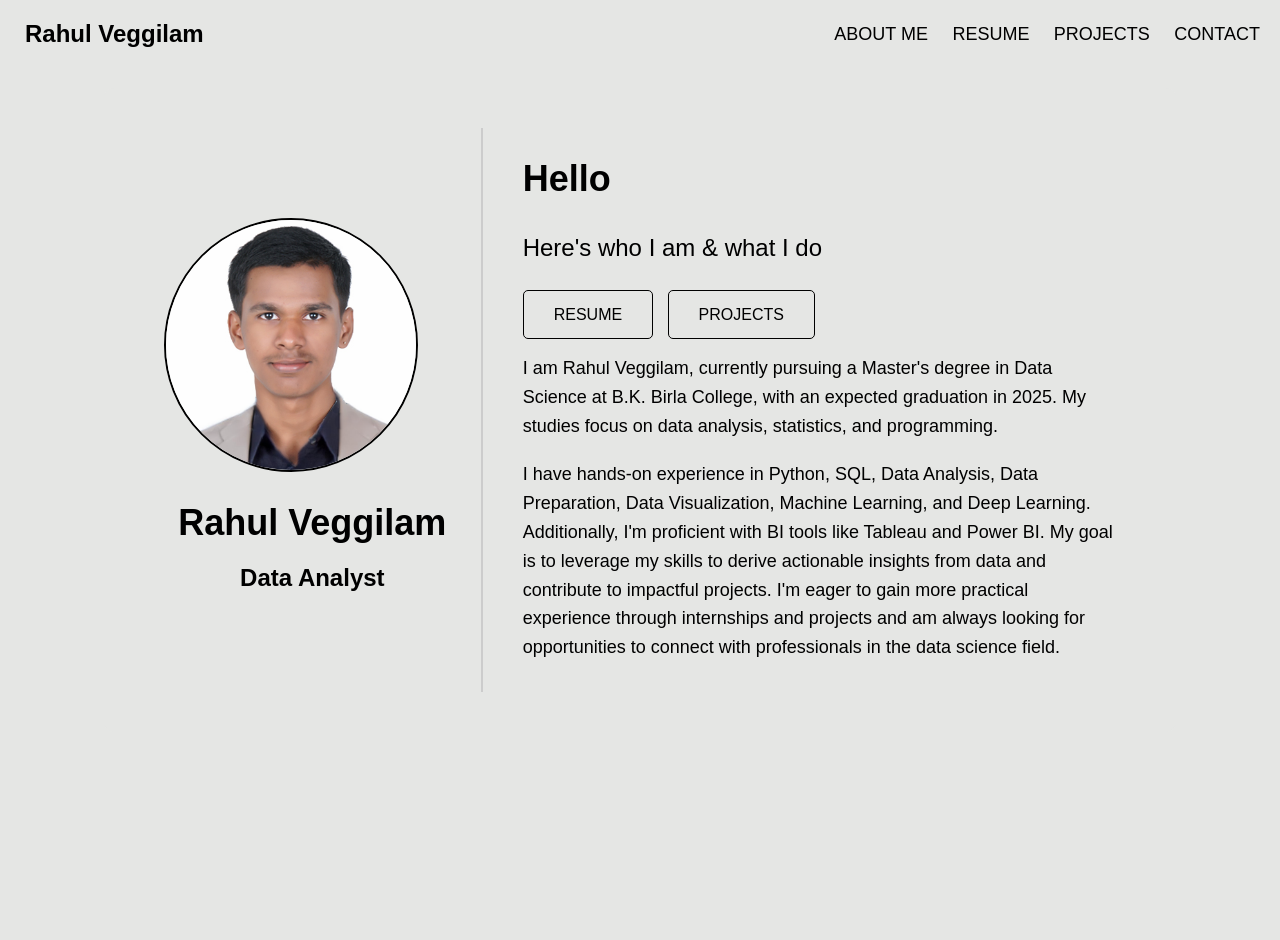
<file: portfolio/index.html>
<!DOCTYPE html>
<html lang="en">
<head>
    <meta charset="UTF-8">
    <meta name="viewport" content="width=device-width, initial-scale=1.0">
    <title>Rahul Veggilam - Home</title>
    <link rel="stylesheet" href="styles.css">
</head>
<body>
    <header>
        <div class="logo">
            <span class="square"></span>Rahul Veggilam<span class="slash"></span>
        </div>
        <nav>
            <a href="index.html">ABOUT ME</a>
            <a href="resume.html">RESUME</a>
            <a href="projects.html">PROJECTS</a>
            <a href="contact.html">CONTACT</a>
        </nav>
    </header>
    <main>
        <div class="container">
            <div class="left-column">
                <img src="Firefly 20240425142318(1).png" alt="Photo of Rahul Veggilam" class="profile-photo">
                <h1>Rahul Veggilam</h1>
                <h2>Data Analyst</h2>
            </div>
            <div class="right-column">
                <h1>Hello</h1>
                <p class="subtitle">Here's who I am & what I do</p>
                <div class="buttons">
                    <a href="resume.html" class="btn primary">RESUME</a>
                    <a href="projects.html" class="btn secondary">PROJECTS</a>
                </div>
                <p class="description">
                    I am Rahul Veggilam, currently pursuing a Master's degree in Data Science at B.K. Birla College, with an expected graduation in 2025. My studies focus on data analysis, statistics, and programming.
                </p>
                <p class="description">
                    I have hands-on experience in Python, SQL, Data Analysis, Data Preparation, Data Visualization, Machine Learning, and Deep Learning. Additionally, I'm proficient with BI tools like Tableau and Power BI. My goal is to leverage my skills to derive actionable insights from data and contribute to impactful projects. I'm eager to gain more practical experience through internships and projects and am always looking for opportunities to connect with professionals in the data science field.
                </p>
            </div>
        </div>
    </main>
</body>
</html>
</file>
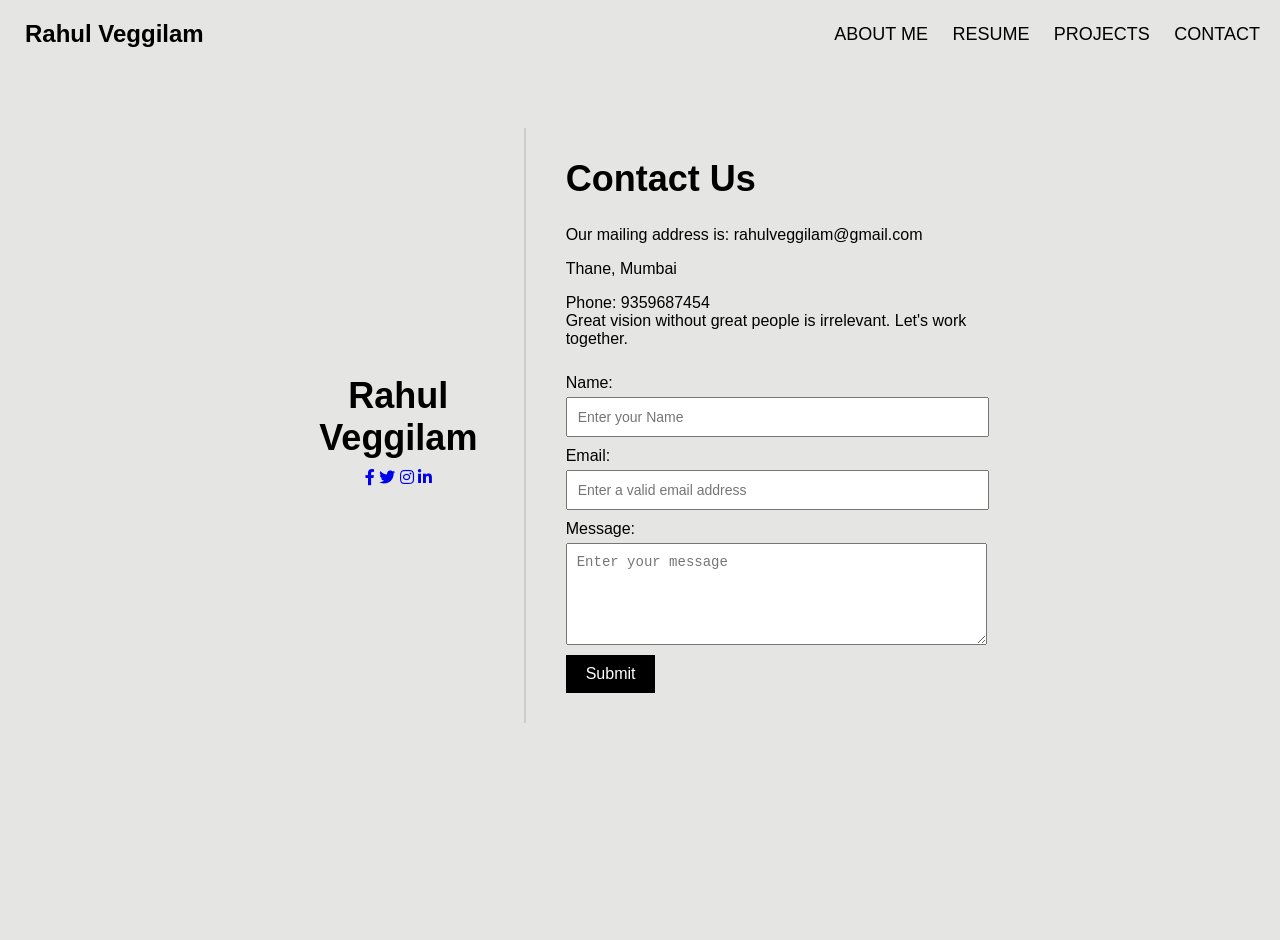
<file: portfolio/contact.html>
<!DOCTYPE html>
<html lang="en">
<head>
    <meta charset="UTF-8">
    <meta name="viewport" content="width=device-width, initial-scale=1.0">
    <title>Contact Us</title>
    <link rel="stylesheet" href="styles.css">
    <meta name="description" content="Contact Rahul Veggilam for data analysis and project collaboration.">
    <meta name="keywords" content="Rahul Veggilam, contact, data analysis, collaboration">
    <link rel="stylesheet" href="https://cdnjs.cloudflare.com/ajax/libs/font-awesome/5.15.3/css/all.min.css">
    <style>
        .contact-form label {
            display: block;
            margin-top: 10px;
        }

        .contact-form input, .contact-form textarea, .contact-form button {
            display: block;
            margin-top: 5px;
            margin-bottom: 10px;
            width: 100%;
        }

        .contact-form input[type="text"], .contact-form input[type="email"], .contact-form textarea {
            width: calc(100% - 22px);
            padding: 10px;
            font-size: 14px;
        }

        .contact-form button {
            width: auto;
            padding: 10px 20px;
            font-size: 16px;
            background-color: #000;
            color: #fff;
            border: none;
            cursor: pointer;
        }

        .contact-form button:hover {
            background-color: #303529;
        }

        .submitted-message {
            display: none;
            color: green;
            font-size: 16px;
            margin-top: 20px;
        }
    </style>
    <script>
        function handleSubmit(event) {
            event.preventDefault();
            document.getElementById('submitted-message').style.display = 'block';

            // Clear the form inputs
            document.getElementById('contact-form').reset();
        }
    </script>
</head>
<body>
    <header>
        <div class="logo">
            <span class="square"></span>Rahul Veggilam<span class="slash"></span>
        </div>
        <nav>
            <a href="index.html">ABOUT ME</a>
            <a href="resume.html">RESUME</a>
            <a href="projects.html">PROJECTS</a>
            <a href="contact.html" class="active">CONTACT</a> <!-- Highlight active page -->
        </nav>
    </header>
    <main>
        <div class="container">
            <div class="left-column">
                <h1>Rahul Veggilam</h1>
                <div class="social-media">
                    <a href="https://www.facebook.com"><i class="fab fa-facebook-f"></i></a>
                    <a href="https://www.twitter.com"><i class="fab fa-twitter"></i></a>
                    <a href="https://www.instagram.com"><i class="fab fa-instagram"></i></a>
                    <a href="https://www.linkedin.com/in/rahul-veggilam-68522a260"><i class="fab fa-linkedin-in"></i></a>
                </div>
            </div>
            <div class="right-column">
                <h1>Contact Us</h1>
                <div class="contact-info">
                    <p>Our mailing address is: rahulveggilam@gmail.com</p>
                    <p>Thane, Mumbai</p>
                    <p>Phone: 9359687454<br>Great vision without great people is irrelevant. Let's work together.</p>
                </div>
                <div class="contact-form">
                    <form id="contact-form" onsubmit="handleSubmit(event)">
                        <label for="name">Name:</label>
                        <input type="text" id="name" name="name" placeholder="Enter your Name" required>

                        <label for="email">Email:</label>
                        <input type="email" id="email" name="email" placeholder="Enter a valid email address" required>

                        <label for="message">Message:</label>
                        <textarea id="message" name="message" rows="5" placeholder="Enter your message" required></textarea>

                        <button type="submit">Submit</button>
                    </form>
                    <div id="submitted-message" class="submitted-message">Submitted</div>
                </div>
            </div>
        </div>
    </main>
</body>
</html>
</file>
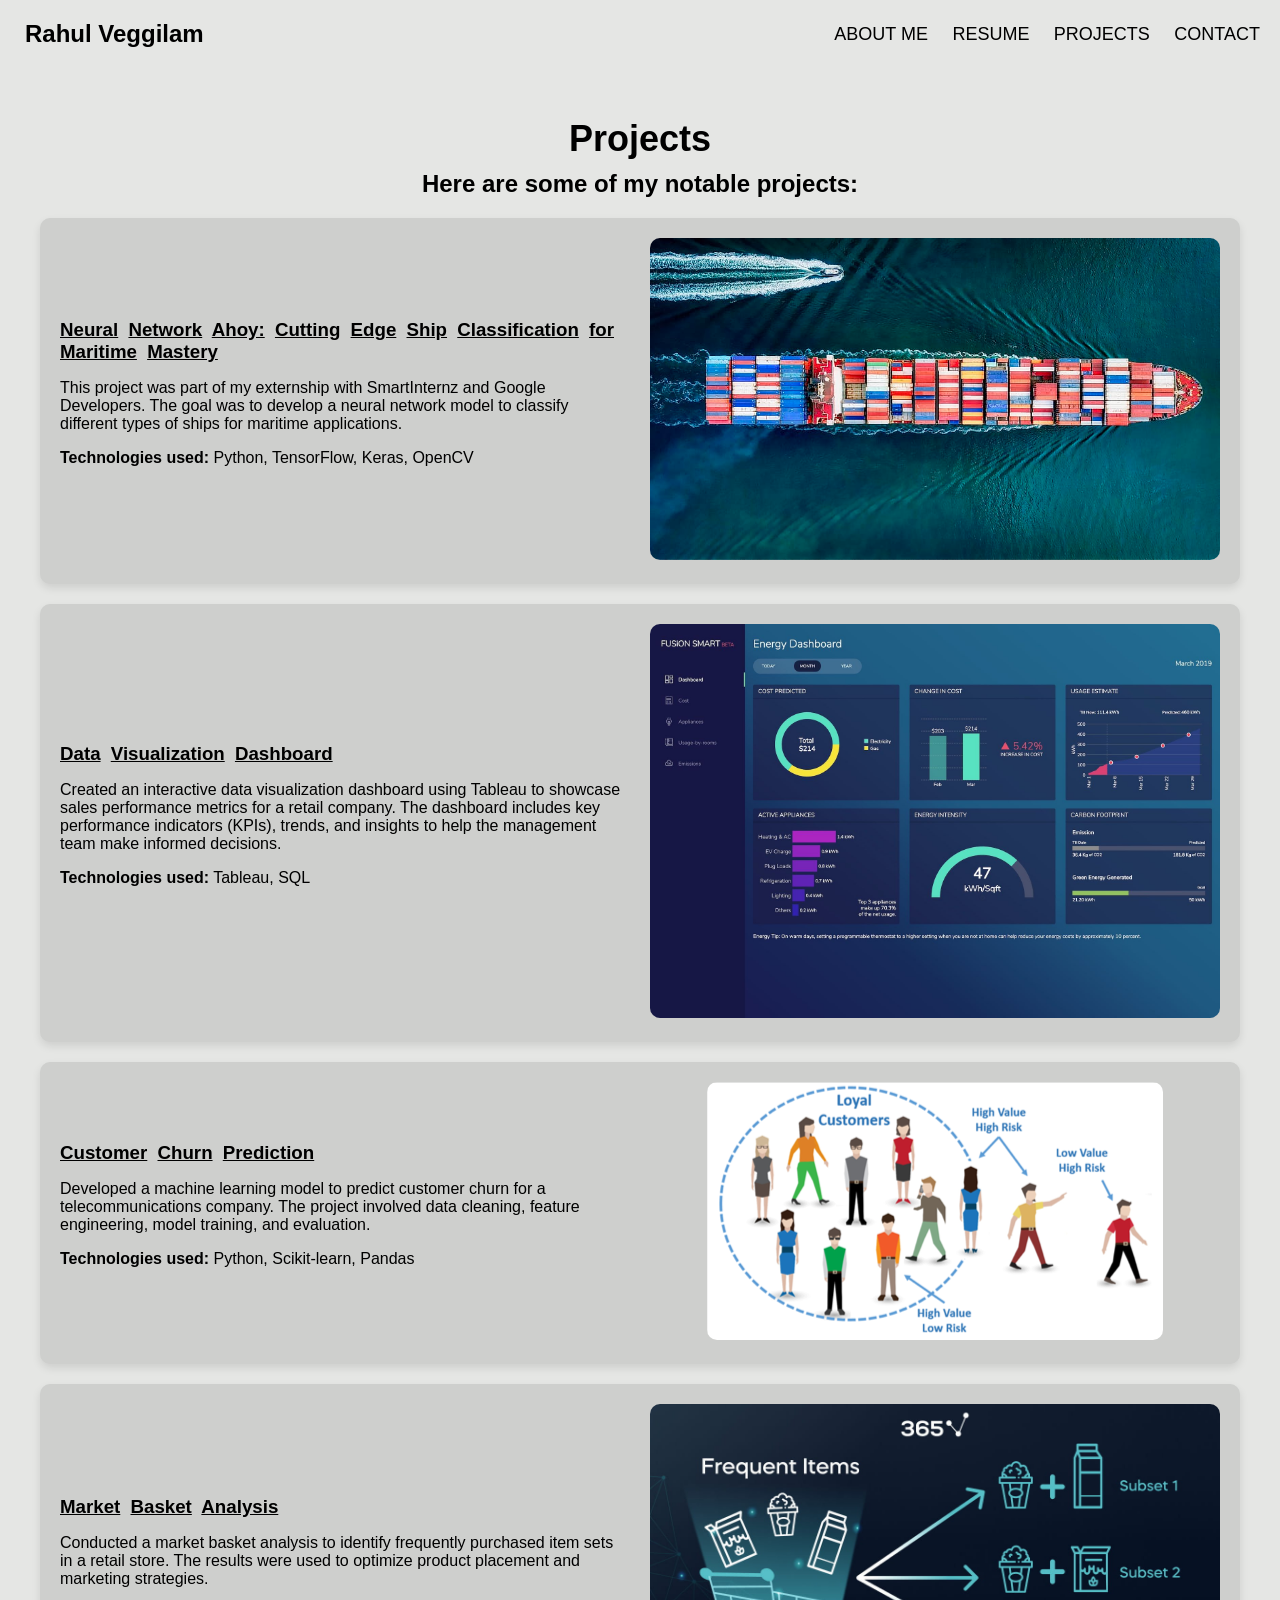
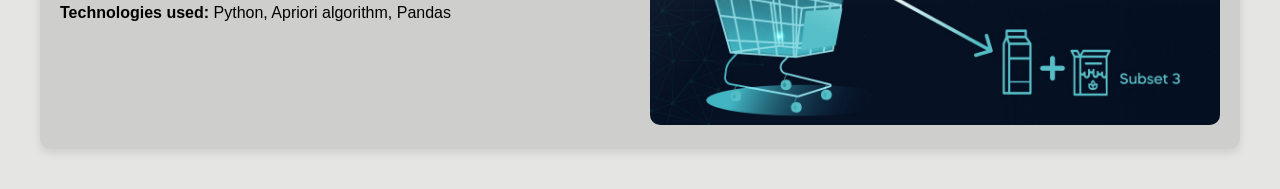
<file: portfolio/projects.html>
<!DOCTYPE html>
<html lang="en">
<head>
    <meta charset="UTF-8">
    <meta name="viewport" content="width=device-width, initial-scale=1.0">
    <meta name="description" content="Rahul Veggilam's notable projects in data science and machine learning.">
    <link rel="stylesheet" href="styles.css">
    <style>
        /* Additional CSS for underlining project names */
        .project h3 {
            display: inline;
        }

        .project h3 span {
            text-decoration: underline;
            padding-right: 5px; /* Adjust spacing between words if needed */
        }

        /* Center-align text in the projects content */
        .projects-content {
            text-align: center;
            max-width: 1200px;
            margin: 0 auto;
            padding: 20px;
        }

        .projects-content h1, .projects-content h2 {
            text-align: center;
        }

        .project {
            display: flex;
            justify-content: space-between;
            align-items: center;
            background-color: #cecfcd;
            border-radius: 10px;
            padding: 20px;
            margin: 20px 0;
            box-shadow: 0 4px 8px rgba(0, 0, 0, 0.1);
        }

        .project-content {
            flex: 1;
            text-align: left;
            padding-right: 20px;
        }

        .project-image {
            flex: 1;
        }

        .project-image img {
            max-width: 100%;
            border-radius: 10px;
        }

        hr {
            border: 0;
            height: 1px;
            background: #ccc;
            margin: 40px 0;
        }
    </style>
    <title>Projects - Rahul Veggilam</title>
</head>
<body>
    <header>
        <div class="logo">
            <span class="square"></span>Rahul Veggilam<span class="slash"></span>
        </div>
        <nav>
            <a href="index.html">ABOUT ME</a>
            <a href="resume.html">RESUME</a>
            <a href="projects.html">PROJECTS</a>
            <a href="contact.html">CONTACT</a>
        </nav>
    </header>
    <div class="projects-content">
        <h1>Projects</h1>
        <h2>Here are some of my notable projects:</h2>

        <section class="project">
            <div class="project-content">
                <h3><span>Neural</span> <span>Network</span> <span>Ahoy:</span> <span>Cutting</span> <span>Edge</span> <span>Ship</span> <span>Classification</span> <span>for</span> <span>Maritime</span> <span>Mastery</span></h3>
                <p>This project was part of my externship with SmartInternz and Google Developers. The goal was to develop a neural network model to classify different types of ships for maritime applications.</p>
                <p><strong>Technologies used:</strong> Python, TensorFlow, Keras, OpenCV</p>
            </div>
            <div class="project-image">
                <img src="ship.jpg" alt="Neural Network Ahoy Project">
            </div>
        </section>

        <section class="project">
            <div class="project-content">
                <h3><span>Data</span> <span>Visualization</span> <span>Dashboard</span></h3>
                <p>Created an interactive data visualization dashboard using Tableau to showcase sales performance metrics for a retail company. The dashboard includes key performance indicators (KPIs), trends, and insights to help the management team make informed decisions.</p>
                <p><strong>Technologies used:</strong> Tableau, SQL</p>
            </div>
            <div class="project-image">
                <img src="data.jpg" alt="Data Visualization Dashboard Project">
            </div>
        </section>

        <section class="project">
            <div class="project-content">
                <h3><span>Customer</span> <span>Churn</span> <span>Prediction</span></h3>
                <p>Developed a machine learning model to predict customer churn for a telecommunications company. The project involved data cleaning, feature engineering, model training, and evaluation.</p>
                <p><strong>Technologies used:</strong> Python, Scikit-learn, Pandas</p>
            </div>
            <div class="project-image">
                <img src="churn.png" alt="Customer Churn Prediction Project">
            </div>
        </section>

        <section class="project">
            <div class="project-content">
                <h3><span>Market</span> <span>Basket</span> <span>Analysis</span></h3>
                <p>Conducted a market basket analysis to identify frequently purchased item sets in a retail store. The results were used to optimize product placement and marketing strategies.</p>
                <p><strong>Technologies used:</strong> Python, Apriori algorithm, Pandas</p>
            </div>
            <div class="project-image">
                <img src="market.jpeg" alt="Market Basket Analysis Project">
            </div>
        </section>
    </div>
</body>
</html>
</file>
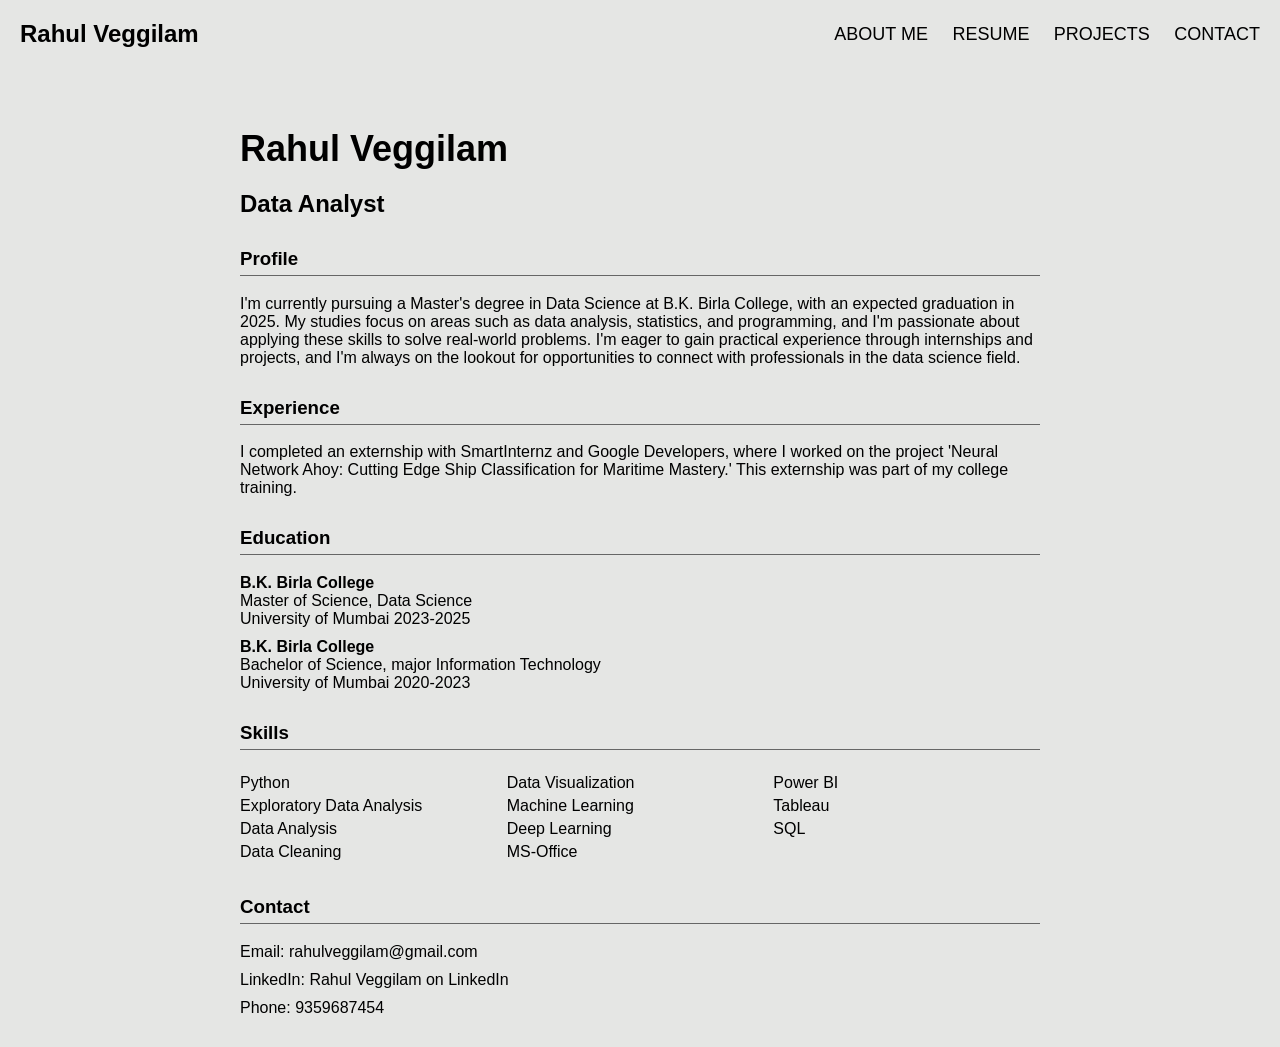
<file: portfolio/resume.html>
<!DOCTYPE html>
<html lang="en">
<head>
    <meta charset="UTF-8">
    <meta name="viewport" content="width=device-width, initial-scale=1.0">
    <title>Rahul Veggilam - Home</title>
    <link rel="stylesheet" href="styles.css">
    <title>Resume - Rahul Veggilam</title>
</head>
<body>
    <header>
        <div class="logo">Rahul Veggilam <span class="slash"></span></div>
        <nav>
            <a href="index.html">ABOUT ME</a>
            <a href="resume.html">RESUME</a>
            <a href="projects.html">PROJECTS</a>
            <a href="contact.html">CONTACT</a>
        </nav>
    </header>
    <div class="resume-content">
        <h1>Rahul Veggilam</h1>
        <h2>Data Analyst</h2>
        <h3>Profile</h3>
        <p>I'm currently pursuing a Master's degree in Data Science at B.K. Birla College, with an expected graduation in 2025. My studies focus on areas such as data analysis, statistics, and programming, and I'm passionate about applying these skills to solve real-world problems. I'm eager to gain practical experience through internships and projects, and I'm always on the lookout for opportunities to connect with professionals in the data science field.</p>

        <h3>Experience</h3>
        <p>I completed an externship with SmartInternz and Google Developers, where I worked on the project 'Neural Network Ahoy: Cutting Edge Ship Classification for Maritime Mastery.' This externship was part of my college training.</p>

        <h3>Education</h3>
        <p><strong>B.K. Birla College</strong><br>Master of Science, Data Science<br>University of Mumbai 2023-2025</p>
        <p><strong>B.K. Birla College</strong><br>Bachelor of Science, major Information Technology<br>University of Mumbai 2020-2023</p>

        <h3>Skills</h3>
        <div class="skills-content">
            <div>
                <p>Python</p>
                <p>Exploratory Data Analysis</p>
                <p>Data Analysis</p>
                <p>Data Cleaning</p>
            </div>
            <div>
                <p>Data Visualization</p>
                <p>Machine Learning</p>
                <p>Deep Learning</p>
                <p>MS-Office</p>
            </div>
            <div>
                <p>Power BI</p>
                <p>Tableau</p>
                <p>SQL</p>
            </div>
        </div>
        <section class="contact">
            <h3>Contact</h3>
            <p>Email: <a href="mailto:rahulveggilam@gmail.com">rahulveggilam@gmail.com</a></p>
            <p>LinkedIn: <a href="https://www.linkedin.com/in/rahul-veggilam-68522a260" target="_blank">Rahul Veggilam on LinkedIn</a></p>
            <p>Phone: 9359687454</p>
        </section>
    </div>
</body>
</html>
</file>
<file: portfolio/styles.css>
:root {
    --primary-color: #000;
    --secondary-color: #666;
    --background-color: #E5E6E4;
    --profile-bg-color: #E5E6E4;
    --text-color: #000;
    --secondary-text-color: #000;
    --hover-color: #181818;
}

body {
    font-family: Arial, sans-serif;
    margin: 0;
    padding: 20px;
    background-color: var(--background-color);
    color: var(--text-color);
    height: 100vh; /* Full viewport height */
    display: flex;
    flex-direction: column;
    justify-content: flex-start; /* Adjusted to start content from top */
    align-items: center;
    padding-top: 20px; /* Reduced padding */
}

header {
    display: flex;
    justify-content: space-between;
    align-items: center;
    margin-bottom: 40px;
    width: 100%;
}

.logo {
    font-weight: bold;
    font-size: 24px;
}

.square {
    color: var(--primary-color);
    margin-right: 5px;
}

.slash {
    color: var(--secondary-color);
    margin: 0 5px;
}

nav a {
    text-decoration: none;
    color: var(--text-color);
    margin-left: 20px;
    transition: color 0.3s, text-decoration 0.3s;
    position: relative;
    font-size: 18px;
}

nav a:hover {
    color: var(--hover-color);
}

nav a:hover::after {
    content: '';
    position: absolute;
    width: 100%;
    height: 2px;
    background-color: var(--hover-color);
    bottom: -5px;
    left: 0;
}

.container {
    display: flex;
    width: 80%;
    max-width: 1200px;
    margin: 0 auto;
    background-color: var(--profile-bg-color);
    border-radius: 10px;
    padding: 40px;
    flex-grow: 1;
}

.left-column, .right-column {
    padding: 20px;
}

.left-column {
    flex: 1;
    border-right: 2px solid #ccc;
    text-align: center;
    display: flex;
    flex-direction: column;
    justify-content: center;
}

.right-column {
    flex: 2;
    padding-left: 40px;
    display: flex;
    flex-direction: column;
    justify-content: center;
}

.profile-photo {
    border-radius: 50%;
    width: 250px;
    height: 250px;
    object-fit: cover;
    border: 2px solid var(--primary-color);
    margin-bottom: 20px;
}

h1 {
    font-size: 36px;
    margin: 10px 0;
}

h2 {
    font-size: 24px;
    margin: 10px 0;
}

.subtitle {
    font-size: 24px;
    color: var(--secondary-text-color);
}

.buttons {
    margin: 20px 0;
}

.buttons .btn {
    text-decoration: none;
    padding: 15px 30px;
    margin-right: 10px;
    border-radius: 5px;
    color: var(--primary-color);
    background-color: transparent;
    border: 1px solid var(--primary-color);
    transition: background-color 0.3s, color 0.3s;
    font-size: 16px;
}

.buttons .btn.primary {
    background-color: transparent; /* Updated to transparent */
    color: var(--primary-color);
}

.buttons .btn.secondary {
    background-color: transparent;
    color: var(--primary-color);
}

.buttons .btn.primary:hover, .buttons .btn.secondary:hover {
    background-color: var(--hover-color);
    color: white;
}

.description {
    margin: 10px 0;
    line-height: 1.6;
    font-size: 18px;
}

@media (max-width: 768px) {
    .container {
        flex-direction: column;
    }

    .right-column {
        padding-left: 20px;
        border-left: 2px solid #ccc;
    }

    .left-column, .right-column {
        padding: 20px;
        border-right: none;
    }
}

/* Resume Page Styles */
.resume-content {
    max-width: 800px;
    margin: 0 auto;
    padding: 20px;
    background: var(--profile-bg-color);
    color: var(--text-color);
    margin-top: 10px; /* Reduced margin */
}

.resume-content h1 {
    font-size: 36px;
    margin-bottom: 20px; /* Add bottom margin for spacing */
}

.resume-content h2 {
    font-size: 24px;
    margin-top: 20px; /* Add top margin for spacing */
    color: var(--secondary-text-color);
}

.resume-content h3 {
    margin-top: 30px;
    border-bottom: 1px solid var(--secondary-color);
    padding-bottom: 5px;
    color: var(--primary-color);
}

.resume-content p {
    margin: 10px 0;
    color: var(--secondary-text-color);
}

.skills-content {
    display: flex;
    justify-content: space-between;
}

.skills-content div {
    flex: 1;
    padding-right: 10px;
}

.skills-content div p {
    margin: 5px 0;
}

.contact a {
    color: var(--primary-color);
    text-decoration: none;
}

.contact a:hover {
    color: var(--hover-color);
    text-decoration: underline;
}

/* Responsive design improvements */
@media (max-width: 768px) {
    .resume-content {
        padding: 10px;
    }

    .skills-content {
        flex-direction: column;
    }

    .skills-content div {
        padding-right: 0;
        margin-bottom: 20px;
    }
}
</file>
